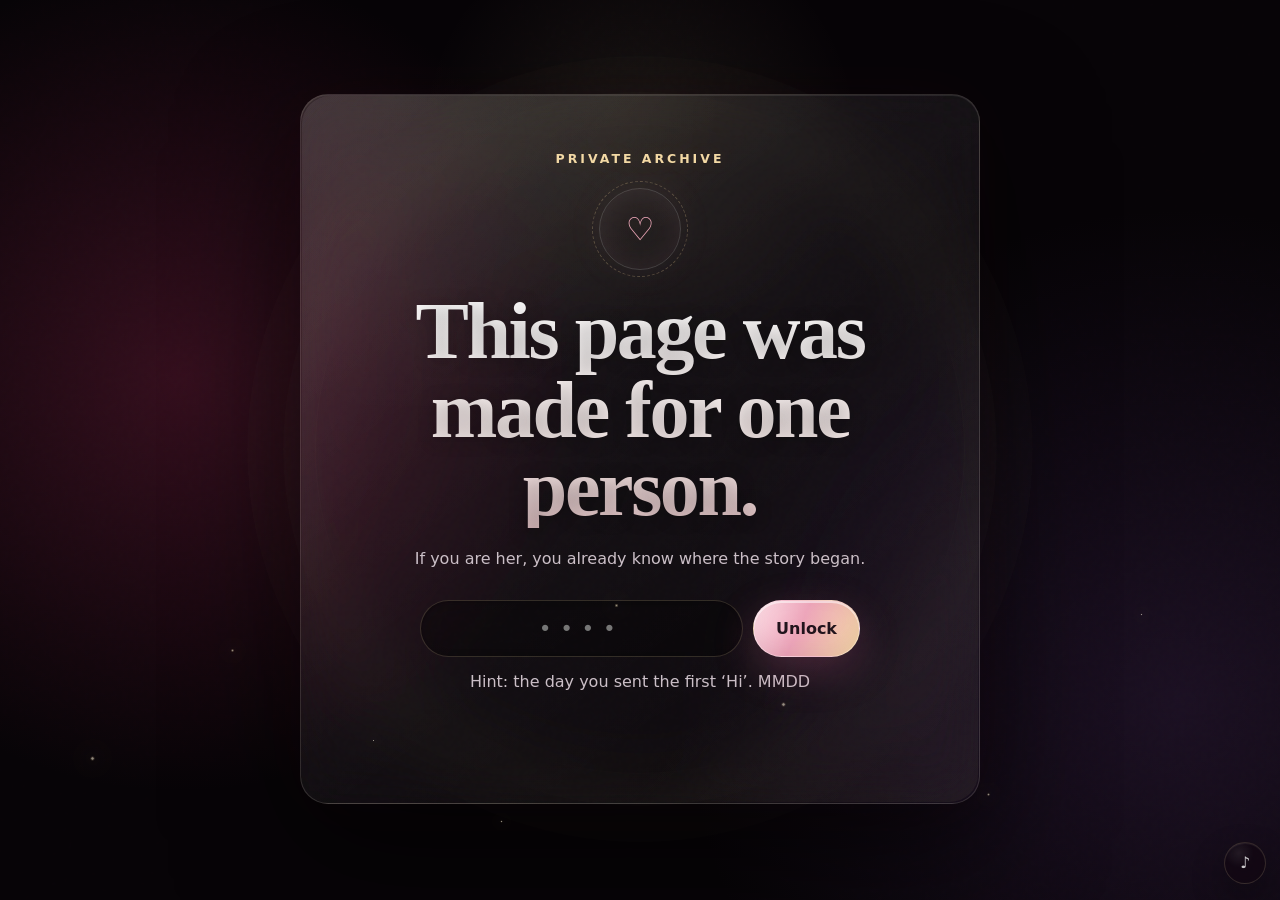
<file: index.html>
<!doctype html>
<html lang="en">
<head>
  <meta charset="utf-8" />
  <meta name="viewport" content="width=device-width, initial-scale=1, viewport-fit=cover" />
  <meta name="theme-color" content="#10080e" />
  <meta name="color-scheme" content="dark" />
  <meta name="apple-mobile-web-app-capable" content="yes" />
  <meta name="apple-mobile-web-app-status-bar-style" content="black-translucent" />
  <meta name="robots" content="noindex,nofollow,noarchive" />
  <title>Private Archive</title>
  <link rel="stylesheet" href="styles.css?v=20260924-cinematic1" />
</head>
<body>
  <div class="grain" aria-hidden="true"></div>
  <div class="premium-ambient" aria-hidden="true">
    <i></i><i></i><i></i><i></i><i></i><i></i><i></i><i></i>
  </div>
  <div id="experience-progress" class="experience-progress" aria-hidden="true">
    <span class="experience-progress__bar"></span>
    <span class="experience-progress__label">PRIVATE ARCHIVE</span>
  </div>
  <button id="sound-toggle" class="sound-toggle" type="button" aria-label="Play Palagi" aria-pressed="false">
    <span class="sound-toggle__icon">♪</span>
  </button>
  <aside id="song-sheet" class="song-sheet" aria-hidden="true" aria-label="Favorite song player">
    <button id="song-close" class="song-sheet__close" type="button" aria-label="Close song player">×</button>
    <div class="song-sheet__kicker">HER FAVORITE SONG</div>
    <h3>Palagi</h3>
    <p class="song-sheet__artist">TJ Monterde</p>
    <div class="song-sheet__frame">
      <iframe id="palagi-player" title="Palagi by TJ Monterde" loading="lazy"
        allow="autoplay; encrypted-media; picture-in-picture" allowfullscreen></iframe>
    </div>
    <p class="song-sheet__note">Tap play once. You can close this panel and Palagi will keep playing while you continue the story. ♡</p>
    <div class="song-sheet__actions">
      <button id="song-hide" class="song-sheet__action" type="button">Hide player • keep music</button>
      <button id="song-stop" class="song-sheet__action song-sheet__action--danger" type="button">Stop song</button>
    </div>
    <a class="song-sheet__link" href="https://www.youtube.com/watch?v=v82VtUUGFqk" target="_blank" rel="noopener">Open official music video ↗</a>
  </aside>
  <div id="photo-lightbox" class="photo-lightbox" aria-hidden="true" role="dialog" aria-label="Photo viewer">
    <button class="photo-lightbox__close" type="button" aria-label="Close photo">×</button>
    <img class="photo-lightbox__img" alt="" />
    <div class="photo-lightbox__caption"></div>
  </div>
  <main id="app" class="app-shell">

    <section class="scene active" id="scene-lock" data-scene="lock" aria-labelledby="lock-title">
      <div class="lock-card glass-card">
        <div class="eyebrow">PRIVATE ARCHIVE</div>
        <div class="lock-orbit" aria-hidden="true"><span>♡</span></div>
        <h1 id="lock-title">This page was made for one person.</h1>
        <p class="muted">If you are her, you already know where the story began.</p>
        <form id="passcode-form" class="pin-form">
          <label class="sr-only" for="passcode">Passcode</label>
          <input id="passcode" inputmode="numeric" maxlength="4" autocomplete="off" placeholder="••••" aria-describedby="passcode-hint passcode-error" />
          <button class="primary-btn" type="submit">Unlock</button>
        </form>
        <p id="passcode-hint" class="hint"></p>
        <p id="passcode-error" class="error" role="status"></p>
      </div>
    </section>

    <section class="scene" id="scene-boot" data-scene="boot" aria-label="Preparing surprise">
      <div class="boot-wrap">
        <div class="eyebrow">SOFIA ARCHIVE // BOOT</div>
        <div id="boot-lines" class="boot-lines" aria-live="polite"></div>
        <div class="progress-track"><div id="boot-progress" class="progress-bar"></div></div>
      </div>
    </section>

    <section class="scene hero-scene" id="scene-hero" data-scene="hero" aria-labelledby="hero-title">
      <img class="hero-bg" src="assets/images/hero-sofia.png" alt="Sofia smiling while holding a bouquet" />
      <div class="hero-shade"></div>
      <div class="hero-copy">
        <div class="eyebrow light" id="hero-date">FOR SOFIA • SEPTEMBER 27</div>
        <h1 id="hero-title">Happy 27th Birthday,<br><em>Love.</em></h1>
        <p id="hero-subtitle">September 27, 2026. This little corner of the internet exists only because you do.</p>
        <button class="primary-btn light-btn" data-next="story">Open our story</button>
      </div>
    </section>

    <section class="scene" id="scene-story" data-scene="story" aria-labelledby="story-title">
      <div class="topbar">
        <div>
          <div class="eyebrow">OUR STORY</div>
          <h2 id="story-title">It started with one word.</h2>
        </div>
        <div class="story-count"><span id="story-index">1</span> / <span id="story-total">7</span></div>
      </div>

      <div class="story-stage" id="story-stage">
        <article class="story-card active" data-story="0">
          <div class="story-media phone-frame"><img src="assets/images/first-hi.webp" alt="Screenshot of Sofia's first Hi message" /></div>
          <div class="story-copy">
            <span class="story-date">June 10, 2023</span>
            <h3>The first “Hi.”</h3>
            <p>And yes, for the permanent historical record: <strong>she made the first move.</strong> 😂</p>
          </div>
        </article>

        <article class="story-card" data-story="1">
          <div class="story-media"><img src="assets/images/first-meetup.webp" alt="First meetup photo together" /></div>
          <div class="story-copy"><span class="story-date">CHAPTER 02</span><h3>One “Hi” became a meet-up.</h3><p>Two smiles, one camera, and apparently the beginning of a very long side quest together.</p></div>
        </article>

        <article class="story-card" data-story="2">
          <div class="story-media"><img src="assets/images/first-date.webp" alt="First date photo together" /></div>
          <div class="story-copy"><span class="story-date">CHAPTER 03</span><h3>Then came the first date.</h3><p>No cinematic soundtrack. No perfect script. Just us, figuring out what this thing might become.</p></div>
        </article>

        <article class="story-card" data-story="3">
          <div class="story-collage three-up">
            <img src="assets/images/couple-dinner-striped.webp" alt="Couple dinner memory" />
            <img src="assets/images/couple-home-food.webp" alt="Couple enjoying food at home" />
            <img src="assets/images/couple-blue-dress.webp" alt="Couple selfie" />
          </div>
          <div class="story-copy"><span class="story-date">THE EVERYDAY STUFF</span><h3>Somehow, ordinary days became my favorites.</h3><p>Meals, malls, random selfies, small trips, tired days. The quiet archive of being us.</p></div>
        </article>

        <article class="story-card" data-story="4">
          <div class="story-collage two-up">
            <img src="assets/images/couple-christmas-dog.webp" alt="Christmas together with a dog" />
            <img src="assets/images/couple-wedding-mirror.webp" alt="Couple dressed up at a wedding" />
          </div>
          <div class="story-copy"><span class="story-date">MILESTONES</span><h3>Seasons changed. We kept showing up.</h3><p>Different places, different versions of us, same team.</p></div>
        </article>

        <article class="story-card" data-story="5">
          <div class="story-collage three-up">
            <img src="assets/images/couple-dinner-bouquet.webp" alt="Kim and Sofia together at dinner" />
            <img src="assets/images/couple-restaurant-yellow.webp" alt="Kim and Sofia sharing another meal together" />
            <img src="assets/images/couple-dinner-striped.webp" alt="Kim and Sofia on a casual date" />
          </div>
          <div class="story-copy"><span class="story-date">JULY 08 • OUR ANNIVERSARY</span><h3>The date we call ours.</h3><p>Some dates belong to the calendar. <strong>July 08 belongs to us.</strong> Another marker in the story we keep choosing together.</p></div>
        </article>

        <article class="story-card proposal-card" data-story="6">
          <div class="proposal-layout">
            <video id="proposal-video" controls playsinline preload="metadata" poster="assets/images/proposal-hands.webp">
              <source src="assets/video/proposal.mp4" type="video/mp4" />
            </video>
            <div class="proposal-stills">
              <img src="assets/images/proposal-ring-face.webp" alt="Proposal ring photo" />
              <img src="assets/images/proposal-hands.webp" alt="Hands showing engagement ring" />
            </div>
          </div>
          <div class="story-copy"><span class="story-date">THE QUESTION</span><h3>I stopped imagining a future with you.</h3><p>I started planning one. <strong>And you said yes.</strong> 💍</p></div>
        </article>

        <article class="story-card" data-story="7">
          <div class="story-media"><img src="assets/images/couple-christmas-selfie.webp" alt="Recent happy photo together" /></div>
          <div class="story-copy"><span class="story-date">NOW</span><h3>And the story is still being written.</h3><p>Which is lucky, because I have a lot more pages planned.</p></div>
        </article>
      </div>

      <div class="story-controls">
        <button id="story-prev" class="icon-btn" aria-label="Previous memory">←</button>
        <div id="story-dots" class="story-dots" aria-label="Story progress"></div>
        <button id="story-next" class="primary-btn">Next memory</button>
      </div>
    </section>

    <section class="scene chaos-scene" id="scene-chaos" data-scene="chaos" aria-labelledby="chaos-title">
      <div class="topbar">
        <div><div class="eyebrow">CLASSIFIED FILES</div><h2 id="chaos-title">SOFIA.exe</h2></div>
        <span class="status-pill">CHAOS: STABLE-ISH</span>
      </div>
      <p class="section-lede">A very serious investigation into one suspiciously adorable human.</p>
      <div class="chaos-grid">
        <figure class="chaos-card tilt-left"><img src="assets/images/funny-sofia-icecream.webp" alt="Sofia eating ice cream" /><figcaption>Evidence 01: Snack protocol engaged.</figcaption></figure>
        <figure class="chaos-card tilt-right"><img src="assets/images/funny-couple-1.webp" alt="Funny couple selfie" /><figcaption>Evidence 02: Two functioning adults.</figcaption></figure>
        <figure class="chaos-card tilt-left"><img src="assets/images/funny-sofia-scarf.webp" alt="Sofia posing with a scarf" /><figcaption>Evidence 03: Main character physics.</figcaption></figure>
        <figure class="chaos-card tilt-right"><img src="assets/images/funny-sofia-food.webp" alt="Sofia presenting food" /><figcaption>Evidence 04: Food detected. Happiness restored.</figcaption></figure>
        <figure class="chaos-card tilt-left"><img src="assets/images/funny-sofia-coffee.webp" alt="Sofia posing near coffee" /><figcaption>Evidence 05: Caffeine diplomacy.</figcaption></figure>
        <figure class="chaos-card tilt-right"><img src="assets/images/funny-sofia-home.webp" alt="Sofia at home" /><figcaption>Evidence 06: The look that ends arguments.</figcaption></figure>
      </div>
      <button class="primary-btn center-btn" data-next="game-intro">Continue investigation</button>
    </section>

    <section class="scene game-intro-scene" id="scene-game-intro" data-scene="game-intro" aria-labelledby="game-intro-title">
      <div class="game-intro-card glass-card">
        <div class="eyebrow">BONUS LEVEL UNLOCKED</div>
        <div class="versus-row">
          <div class="avatar-chip"><img src="assets/images/game-sofia.webp" alt="Sofia game avatar" /><span>SOFIA</span></div>
          <div class="vs">VS</div>
          <div class="avatar-chip danger"><img src="assets/images/game-kim.webp" alt="Kim game obstacle avatar" /><span>KIM × ???</span></div>
        </div>
        <h2 id="game-intro-title">MISSION: Escape from Kim.</h2>
        <p>Jump over four obstacles. That is all. Definitely nothing suspicious after that.</p>
        <button class="primary-btn" id="start-game">Start mission</button>
      </div>
    </section>

    <section class="scene game-scene" id="scene-game" data-scene="game" aria-labelledby="game-title">
      <div class="game-hud">
        <div><span class="eyebrow">ESCAPE FROM KIM</span><h2 id="game-title">Tap to jump</h2></div>
        <div class="score-box"><span id="game-score">0</span><small>KIMS AVOIDED</small></div>
      </div>
      <div class="game-shell" id="game-shell">
        <canvas id="game-canvas" aria-label="Mini game where Sofia jumps over Kim obstacles"></canvas>
        <div class="game-message" id="game-message" aria-live="polite"></div>
      </div>
      <div class="game-controls-note">Tap anywhere in the game or press Space.</div>
    </section>

    <section class="scene vault-scene" id="scene-vault" data-scene="vault" aria-labelledby="vault-title">
      <div class="vault-header">
        <div class="eyebrow">UNEXPECTED DATA FOUND</div>
        <h2 id="vault-title">Secret vault unlocked.</h2>
        <p>You did not lose the game. The game was the key.</p>
      </div>

      <div class="vault-grid">
        <button class="vault-card" data-vault="childhood">
          <span class="vault-icon">✦</span>
          <span class="vault-label">A photo I never get tired of</span>
          <span class="vault-open">Open</span>
        </button>
        <button class="vault-card" data-vault="letter">
          <span class="vault-icon">✉</span>
          <span class="vault-label">One last letter</span>
          <span class="vault-open">Open</span>
        </button>
        <button class="vault-card" data-vault="voice">
          <span class="vault-icon">◉</span>
          <span class="vault-label">A message in my voice</span>
          <span class="vault-open">Open</span>
        </button>
      </div>
      <div id="vault-panel" class="vault-panel" aria-live="polite"></div>
      <button class="primary-btn center-btn" id="to-cake">One final birthday mission</button>
    </section>

    <section class="scene cake-scene" id="scene-cake" data-scene="cake" aria-labelledby="cake-title">
      <div class="cake-copy">
        <div class="eyebrow">NO JOKES FOR THIS PART</div>
        <h2 id="cake-title">Make a wish, Sofia.</h2>
        <p id="cake-subtitle">Twenty-seven candles would be a fire hazard, so five will have to do. 😂 When you are ready, blow toward the microphone.</p>
      </div>

      <div class="cake-wrap" aria-label="Birthday cake with five candles">
        <div class="candles" id="candles">
          <span class="candle"><i class="flame"></i></span>
          <span class="candle"><i class="flame"></i></span>
          <span class="candle"><i class="flame"></i></span>
          <span class="candle"><i class="flame"></i></span>
          <span class="candle"><i class="flame"></i></span>
        </div>
        <div class="cake-top"></div>
        <div class="cake-layer layer-1"></div>
        <div class="cake-layer layer-2"></div>
        <div class="cake-plate"></div>
      </div>

      <div class="mic-actions">
        <button class="primary-btn" id="enable-mic">Enable microphone</button>
        <button class="ghost-btn" id="manual-blow">Or hold to blow</button>
      </div>
      <p id="mic-status" class="hint">Microphone access is optional.</p>
    </section>

    <section class="scene finale-scene" id="scene-finale" data-scene="finale" aria-labelledby="finale-title">
      <div id="confetti" class="confetti" aria-hidden="true"></div>
      <img class="finale-photo" src="assets/images/couple-christmas-selfie.webp" alt="Kim and Sofia smiling together" />
      <div class="finale-shade"></div>
      <div class="finale-copy">
        <div class="eyebrow light" id="finale-eyebrow">HAPPY 27TH BIRTHDAY • SEPTEMBER 27</div>
        <h1 id="finale-title">To my favorite person.</h1>
        <p id="final-line"></p>
        <div class="finale-actions">
          <button class="light-outline" id="replay-story">Replay memories</button>
          <button class="light-outline" id="replay-game">Play the impossible game again</button>
        </div>
      </div>
    </section>

  </main>

  <script src="config.js?v=20260924-voice1"></script>
  <script src="app.js?v=20260923-sofiarepair2"></script>
  <script src="premium.js?v=20260923-sofiarepair2"></script>
</body>
</html>
</file>
<file: styles.css>
:root {
  --bg: #09070b;
  --surface: #130f16;
  --surface-2: #1c1520;
  --text: #f7eff5;
  --muted: #b8aeb7;
  --rose: #f1a9ba;
  --wine: #7f233f;
  --gold: #f0d19a;
  --danger: #ff6d78;
  --border: rgba(255,255,255,.12);
  --shadow: 0 30px 80px rgba(0,0,0,.35);
  --radius: 28px;
}

* { box-sizing: border-box; }
html, body { margin: 0; min-height: 100%; background: var(--bg); color: var(--text); font-family: Inter, ui-sans-serif, system-ui, -apple-system, BlinkMacSystemFont, "Segoe UI", sans-serif; }
body { min-height: 100svh; overflow-x: hidden; }
button, input { font: inherit; }
button { cursor: pointer; }
img, video { max-width: 100%; display: block; }

.app-shell { min-height: 100svh; position: relative; }
.scene { min-height: 100svh; display: none; opacity: 0; transform: translateY(10px); transition: opacity .45s ease, transform .45s ease; position: relative; padding: clamp(24px, 5vw, 72px); overflow: hidden; }
.scene.active { display: flex; opacity: 1; transform: translateY(0); }
.scene.exiting { opacity: 0; transform: translateY(-8px); }

.grain { position: fixed; inset: 0; pointer-events: none; z-index: 50; opacity: .055; background-image: url("data:image/svg+xml,%3Csvg viewBox='0 0 180 180' xmlns='http://www.w3.org/2000/svg'%3E%3Cfilter id='n'%3E%3CfeTurbulence type='fractalNoise' baseFrequency='.92' numOctaves='3' stitchTiles='stitch'/%3E%3C/filter%3E%3Crect width='100%25' height='100%25' filter='url(%23n)' opacity='.7'/%3E%3C/svg%3E"); mix-blend-mode: soft-light; }

h1, h2, h3, p { margin-top: 0; }
h1, h2, h3 { line-height: .98; letter-spacing: -.03em; }
h1 { font-family: Georgia, "Times New Roman", serif; font-size: clamp(3.5rem, 12vw, 8rem); }
h2 { font-family: Georgia, "Times New Roman", serif; font-size: clamp(2.3rem, 7vw, 5.2rem); }
h3 { font-family: Georgia, "Times New Roman", serif; font-size: clamp(1.8rem, 4.2vw, 3.4rem); margin-bottom: 16px; }
p { line-height: 1.65; }
strong { color: #fff; }

.eyebrow { font-size: .78rem; letter-spacing: .24em; font-weight: 700; color: var(--gold); text-transform: uppercase; }
.eyebrow.light { color: #fff1cb; }
.muted, .hint { color: var(--muted); }
.error { min-height: 1.2em; color: #ff9ba4; }
.sr-only { position: absolute; width: 1px; height: 1px; padding: 0; margin: -1px; overflow: hidden; clip: rect(0,0,0,0); white-space: nowrap; border: 0; }

.glass-card { width: min(680px, 100%); padding: clamp(26px, 6vw, 56px); border: 1px solid var(--border); border-radius: var(--radius); background: linear-gradient(145deg, rgba(255,255,255,.08), rgba(255,255,255,.025)); box-shadow: var(--shadow); backdrop-filter: blur(18px); }

.primary-btn, .ghost-btn, .light-outline, .icon-btn { border: 0; border-radius: 999px; padding: 14px 22px; font-weight: 700; transition: transform .2s ease, box-shadow .2s ease, background .2s ease; }
.primary-btn { background: linear-gradient(135deg, #f2b1c0, #e990ab); color: #21131b; box-shadow: 0 10px 35px rgba(233,144,171,.22); }
.primary-btn:hover, .ghost-btn:hover, .light-outline:hover, .icon-btn:hover { transform: translateY(-2px); }
.primary-btn:active, .ghost-btn:active, .light-outline:active, .icon-btn:active { transform: translateY(0); }
.ghost-btn { background: rgba(255,255,255,.07); color: var(--text); border: 1px solid var(--border); }
.light-outline { background: rgba(0,0,0,.25); color: white; border: 1px solid rgba(255,255,255,.5); backdrop-filter: blur(10px); }
.icon-btn { width: 48px; height: 48px; padding: 0; background: rgba(255,255,255,.08); color: white; border: 1px solid var(--border); }
.center-btn { display: block; margin: 34px auto 0; }

#scene-lock { align-items: center; justify-content: center; background: radial-gradient(circle at 30% 10%, rgba(127,35,63,.32), transparent 34%), radial-gradient(circle at 80% 70%, rgba(81,48,101,.28), transparent 35%), #09070b; }
.lock-card { text-align: center; }
.lock-card h1 { font-size: clamp(2.4rem, 8vw, 5rem); margin: 18px 0; }
.lock-orbit { width: 74px; height: 74px; margin: 22px auto; border: 1px solid rgba(255,255,255,.16); border-radius: 50%; display: grid; place-items: center; position: relative; }
.lock-orbit:before { content: ""; position: absolute; inset: -8px; border-radius: 50%; border: 1px dashed rgba(240,209,154,.25); animation: spin 12s linear infinite; }
.lock-orbit span { font-size: 2rem; color: var(--rose); }
.pin-form { display: flex; gap: 10px; max-width: 440px; margin: 28px auto 12px; }
.pin-form input { flex: 1; min-width: 0; padding: 15px 18px; border-radius: 999px; border: 1px solid var(--border); background: rgba(0,0,0,.25); color: white; text-align: center; font-size: 1.35rem; letter-spacing: .4em; outline: none; }
.pin-form input:focus { border-color: rgba(241,169,186,.7); box-shadow: 0 0 0 4px rgba(241,169,186,.08); }

#scene-boot { align-items: center; justify-content: center; background: #050507; }
.boot-wrap { width: min(780px,100%); }
.boot-lines { min-height: 220px; margin: 30px 0; font-family: ui-monospace, SFMono-Regular, Menlo, Consolas, monospace; color: #e8dfe7; }
.boot-line { opacity: 0; transform: translateY(8px); animation: bootIn .35s forwards; margin: 11px 0; }
.boot-line .ok { color: #8af0bc; }
.progress-track { height: 7px; border-radius: 999px; background: rgba(255,255,255,.08); overflow: hidden; }
.progress-bar { width: 0; height: 100%; background: linear-gradient(90deg, var(--rose), var(--gold)); transition: width .5s ease; }

.hero-scene { align-items: flex-end; min-height: 100svh; padding: clamp(30px, 6vw, 80px); }
.hero-bg, .finale-photo { position: absolute; inset: 0; width: 100%; height: 100%; object-fit: cover; }
.hero-bg { object-position: center 28%; }
.hero-shade { position: absolute; inset: 0; background: linear-gradient(180deg, rgba(5,4,6,.12), rgba(8,5,8,.38) 45%, rgba(8,5,8,.94) 100%); }
.hero-copy { position: relative; z-index: 2; width: min(780px,100%); }
.hero-copy h1 { margin: 12px 0 18px; text-shadow: 0 4px 26px rgba(0,0,0,.4); }
.hero-copy em { color: #ffd8e3; }
.hero-copy p { font-size: clamp(1.05rem, 2vw, 1.3rem); color: rgba(255,255,255,.86); max-width: 600px; }
.light-btn { margin-top: 10px; }

#scene-story, .chaos-scene, .vault-scene { flex-direction: column; background: radial-gradient(circle at 85% 0%, rgba(127,35,63,.18), transparent 28%), var(--bg); }
.topbar { display: flex; align-items: flex-end; justify-content: space-between; gap: 20px; margin-bottom: 26px; }
.topbar h2 { margin: 8px 0 0; font-size: clamp(2.6rem, 6vw, 5.2rem); }
.story-count { color: var(--muted); font-weight: 700; letter-spacing: .1em; }
.story-stage { flex: 1; display: grid; place-items: center; min-height: 0; }
.story-card { display: none; width: min(1100px,100%); grid-template-columns: minmax(0,1.05fr) minmax(280px,.95fr); gap: clamp(28px,5vw,72px); align-items: center; animation: storyIn .5s ease; }
.story-card.active { display: grid; }
.story-media { border-radius: 26px; overflow: hidden; max-height: 60svh; box-shadow: var(--shadow); }
.story-media img { width: 100%; height: 100%; object-fit: cover; max-height: 60svh; }
.phone-frame { width: min(390px,100%); justify-self: center; border: 9px solid #151117; border-radius: 34px; background: #000; }
.story-copy p { color: var(--muted); font-size: 1.05rem; max-width: 520px; }
.story-date { display: inline-block; margin-bottom: 13px; color: var(--gold); font-size: .8rem; letter-spacing: .18em; font-weight: 700; }
.story-collage { display: grid; gap: 12px; min-height: 420px; }
.story-collage img { width: 100%; height: 100%; object-fit: cover; border-radius: 22px; }
.three-up { grid-template-columns: 1fr 1fr; grid-template-rows: 1fr 1fr; }
.three-up img:first-child { grid-row: 1 / 3; }
.two-up { grid-template-columns: 1fr 1fr; }
.proposal-card { grid-template-columns: 1.35fr .65fr; }
.proposal-layout { display: grid; grid-template-columns: 2fr .8fr; gap: 12px; min-height: 430px; }
.proposal-layout video { width: 100%; height: 100%; object-fit: cover; border-radius: 24px; background: #000; }
.proposal-stills { display: grid; gap: 12px; }
.proposal-stills img { width: 100%; height: 100%; object-fit: cover; border-radius: 20px; }
.story-controls { display: grid; grid-template-columns: 48px 1fr auto; gap: 14px; align-items: center; margin-top: 26px; }
.story-dots { display: flex; justify-content: center; gap: 8px; }
.story-dot { width: 9px; height: 9px; border-radius: 50%; border: 0; padding: 0; background: rgba(255,255,255,.2); }
.story-dot.active { background: var(--rose); transform: scale(1.35); }

.chaos-scene { overflow-y: auto; }
.section-lede { color: var(--muted); max-width: 680px; }
.status-pill { border: 1px solid var(--border); padding: 8px 12px; border-radius: 999px; font-size: .74rem; color: #b9f3ce; background: rgba(87,186,125,.08); }
.chaos-grid { width: min(1100px,100%); margin: 26px auto; display: grid; grid-template-columns: repeat(3,1fr); gap: clamp(14px,2vw,24px); }
.chaos-card { margin: 0; background: #f2eee8; color: #251c22; padding: 11px 11px 15px; border-radius: 9px; box-shadow: 0 22px 50px rgba(0,0,0,.28); transition: transform .25s ease; }
.chaos-card img { width: 100%; aspect-ratio: 4/5; object-fit: cover; border-radius: 4px; }
.chaos-card figcaption { padding: 12px 5px 2px; font-weight: 700; font-size: .9rem; }
.chaos-card:hover { transform: rotate(0deg) translateY(-6px) scale(1.02); }
.tilt-left { transform: rotate(-1.7deg); }
.tilt-right { transform: rotate(1.7deg); }

.game-intro-scene { align-items: center; justify-content: center; background: radial-gradient(circle at 50% 25%, rgba(241,169,186,.13), transparent 34%), #08060a; }
.game-intro-card { text-align: center; }
.game-intro-card h2 { font-size: clamp(2.4rem,7vw,5rem); margin: 28px 0 14px; }
.versus-row { display: flex; align-items: center; justify-content: center; gap: clamp(12px,4vw,34px); margin: 28px auto; }
.avatar-chip { display: grid; justify-items: center; gap: 8px; font-weight: 800; font-size: .8rem; letter-spacing: .12em; }
.avatar-chip img { width: clamp(84px,18vw,142px); aspect-ratio: 1; object-fit: cover; border-radius: 50%; border: 4px solid var(--rose); box-shadow: 0 0 0 8px rgba(241,169,186,.09); }
.avatar-chip.danger img { border-color: #ff6977; box-shadow: 0 0 0 8px rgba(255,105,119,.09); }
.vs { font-family: Georgia, "Times New Roman", serif; font-size: clamp(2rem,5vw,4rem); color: var(--gold); font-style: italic; }

.game-scene { flex-direction: column; background: linear-gradient(180deg,#10121b,#08090d); }
.game-hud { display: flex; align-items: flex-end; justify-content: space-between; gap: 18px; margin-bottom: 20px; }
.game-hud h2 { margin: 8px 0 0; font-size: clamp(2rem,5vw,4rem); }
.score-box { text-align: right; font-weight: 800; }
.score-box span { display: block; font-size: 2.3rem; color: var(--gold); }
.score-box small { color: var(--muted); font-size: .7rem; letter-spacing: .15em; }
.game-shell { flex: 1; min-height: 420px; width: min(1200px,100%); margin: auto; border-radius: 30px; overflow: hidden; position: relative; border: 1px solid rgba(255,255,255,.11); background: #171927; box-shadow: 0 28px 80px rgba(0,0,0,.4); touch-action: manipulation; }
#game-canvas { width: 100%; height: 100%; display: block; }
.game-message { position: absolute; inset: 0; display: grid; place-items: center; text-align: center; padding: 30px; pointer-events: none; font-family: Georgia, "Times New Roman", serif; font-size: clamp(2rem,7vw,5rem); text-shadow: 0 4px 30px rgba(0,0,0,.6); opacity: 0; transition: opacity .25s ease; }
.game-message.show { opacity: 1; }
.game-controls-note { text-align: center; color: var(--muted); font-size: .86rem; margin-top: 14px; }

.vault-header { text-align: center; margin-bottom: 28px; }
.vault-header h2 { margin: 10px 0; }
.vault-header p { color: var(--muted); }
.vault-grid { width: min(980px,100%); margin: 0 auto; display: grid; grid-template-columns: repeat(3,1fr); gap: 16px; }
.vault-card { min-height: 190px; text-align: left; padding: 24px; border-radius: 24px; border: 1px solid var(--border); background: linear-gradient(145deg,rgba(255,255,255,.07),rgba(255,255,255,.025)); color: white; display: flex; flex-direction: column; justify-content: space-between; transition: transform .2s ease, border-color .2s ease; }
.vault-card:hover { transform: translateY(-4px); border-color: rgba(241,169,186,.5); }
.vault-icon { font-size: 2rem; color: var(--gold); }
.vault-label { font-family: Georgia, "Times New Roman", serif; font-size: 1.45rem; }
.vault-open { color: var(--rose); font-size: .82rem; font-weight: 700; text-transform: uppercase; letter-spacing: .12em; }
.vault-panel { width: min(900px,100%); margin: 24px auto 0; min-height: 80px; }
.vault-reveal { border: 1px solid var(--border); border-radius: 28px; padding: clamp(22px,5vw,42px); background: rgba(255,255,255,.04); display: grid; grid-template-columns: minmax(180px,.7fr) 1fr; gap: clamp(20px,4vw,40px); align-items: center; animation: storyIn .4s ease; }
.vault-reveal img { width: 100%; max-height: 460px; object-fit: cover; border-radius: 22px; }
.vault-reveal h3 { margin: 0 0 14px; }
.vault-reveal p { color: var(--muted); white-space: pre-line; }
.vault-placeholder { text-align: center; padding: 38px; border: 1px dashed rgba(255,255,255,.18); border-radius: 24px; color: var(--muted); }

.cake-scene { flex-direction: column; align-items: center; justify-content: center; text-align: center; background: radial-gradient(circle at 50% 36%, rgba(242,177,192,.14), transparent 24%), #060507; }
.cake-copy { max-width: 780px; }
.cake-copy h2 { margin: 10px 0 14px; }
.cake-copy p { color: var(--muted); }
.cake-wrap { position: relative; width: min(390px,80vw); height: 330px; margin: 20px auto 4px; }
.cake-layer { position: absolute; left: 50%; transform: translateX(-50%); border-radius: 22px 22px 18px 18px; background: linear-gradient(180deg,#f1b1c2,#c77891); box-shadow: inset 0 -18px 0 rgba(120,35,65,.13); }
.layer-1 { width: 78%; height: 85px; bottom: 64px; }
.layer-2 { width: 62%; height: 75px; bottom: 140px; background: linear-gradient(180deg,#f8d0d9,#e5a1b5); }
.cake-top { position: absolute; left: 50%; bottom: 195px; transform: translateX(-50%); width: 62%; height: 32px; background: #fff3e7; border-radius: 50%; box-shadow: 0 8px 0 #f0c8c2; }
.cake-plate { position: absolute; left: 50%; bottom: 43px; transform: translateX(-50%); width: 92%; height: 20px; border-radius: 50%; background: linear-gradient(180deg,#d6d2d9,#8a858d); }
.candles { position: absolute; left: 50%; bottom: 213px; transform: translateX(-50%); width: 52%; display: flex; justify-content: space-between; z-index: 4; }
.candle { width: 12px; height: 48px; border-radius: 5px; background: repeating-linear-gradient(45deg,#f7f0e9 0 7px,#e68da8 7px 14px); position: relative; }
.flame { position: absolute; width: 16px; height: 25px; left: 50%; top: -28px; transform: translateX(-50%); border-radius: 70% 30% 65% 35%; background: radial-gradient(circle at 50% 65%,#fff8a8 0 24%,#ffc14c 25% 55%,#ff6a3d 56% 100%); filter: drop-shadow(0 0 14px rgba(255,190,74,.75)); animation: flicker .18s infinite alternate; transform-origin: center bottom; transition: opacity .5s ease, transform .5s ease; }
.candle.out .flame { opacity: 0; transform: translateX(-50%) translateY(-10px) scale(.2); }
.candle.out:after { content: ""; position: absolute; width: 9px; height: 35px; left: 50%; top: -36px; border-radius: 50%; border-left: 2px solid rgba(255,255,255,.25); transform: translateX(-50%); animation: smoke 2.3s ease-out forwards; }
.mic-actions { display: flex; gap: 10px; justify-content: center; flex-wrap: wrap; }

.finale-scene { align-items: flex-end; padding: clamp(30px,6vw,80px); }
.finale-photo { object-position: center 45%; }
.finale-shade { position: absolute; inset: 0; background: linear-gradient(180deg,rgba(0,0,0,.12),rgba(0,0,0,.75) 70%,rgba(0,0,0,.92)); }
.finale-copy { position: relative; z-index: 3; width: min(900px,100%); }
.finale-copy h1 { font-size: clamp(3rem,10vw,7.2rem); margin: 10px 0 18px; }
.finale-copy p { font-size: clamp(1.05rem,2vw,1.35rem); max-width: 650px; }
.finale-actions { display: flex; gap: 10px; flex-wrap: wrap; margin-top: 24px; }
.confetti { position: absolute; inset: 0; z-index: 2; overflow: hidden; pointer-events: none; }
.confetti-piece { position: absolute; width: 8px; height: 16px; top: -30px; border-radius: 2px; animation: confettiFall linear forwards; }

@keyframes spin { to { transform: rotate(360deg); } }
@keyframes bootIn { to { opacity: 1; transform: translateY(0); } }
@keyframes storyIn { from { opacity: 0; transform: translateY(14px) scale(.99); } to { opacity: 1; transform: none; } }
@keyframes flicker { from { transform: translateX(-50%) rotate(-4deg) scale(.96); } to { transform: translateX(-50%) rotate(5deg) scale(1.04); } }
@keyframes smoke { 0% { opacity: 0; transform: translateX(-50%) translateY(0) scale(.7); } 20% { opacity: .5; } 100% { opacity: 0; transform: translateX(-20%) translateY(-45px) scale(1.4); } }
@keyframes confettiFall { to { transform: translate3d(var(--drift), 110vh, 0) rotate(760deg); } }

@media (max-width: 820px) {
  .scene { padding: 22px 18px calc(24px + env(safe-area-inset-bottom)); }
  .pin-form { flex-direction: column; }
  .story-card, .proposal-card { grid-template-columns: 1fr; gap: 20px; }
  .story-stage { align-items: start; overflow-y: auto; }
  .story-media { max-height: 48svh; }
  .story-media img { max-height: 48svh; }
  .phone-frame { max-height: 48svh; width: min(320px,88%); }
  .proposal-layout { min-height: 360px; grid-template-columns: 1fr .42fr; }
  .story-copy h3 { font-size: 2.2rem; }
  .chaos-grid { grid-template-columns: repeat(2,1fr); }
  .vault-grid { grid-template-columns: 1fr; }
  .vault-card { min-height: 130px; }
  .vault-reveal { grid-template-columns: 1fr; }
  .vault-reveal img { max-height: 50svh; }
  .game-shell { min-height: 56svh; }
  .hero-bg { object-position: 52% 25%; }
  .finale-photo { object-position: 55% center; }
}

@media (max-width: 520px) {
  .topbar { align-items: start; }
  .topbar h2 { font-size: 2.75rem; }
  .story-controls { grid-template-columns: 44px 1fr; }
  .story-controls .primary-btn { grid-column: 1 / 3; }
  .story-dots { justify-content: flex-end; }
  .chaos-grid { grid-template-columns: 1fr 1fr; gap: 9px; }
  .chaos-card { padding: 7px 7px 10px; }
  .chaos-card figcaption { font-size: .76rem; }
  .versus-row { gap: 12px; }
  .game-hud h2 { font-size: 2.1rem; }
  .score-box span { font-size: 1.7rem; }
  .finale-actions { flex-direction: column; align-items: flex-start; }
}

@media (prefers-reduced-motion: reduce) {
  *, *:before, *:after { animation-duration: .01ms !important; animation-iteration-count: 1 !important; scroll-behavior: auto !important; transition-duration: .01ms !important; }
}


/* =========================================================
   V2 PREMIUM MOBILE EXPERIENCE
   Cinematic polish layered on top of the stable V1.2 build.
   ========================================================= */

:root{
  --premium-ink:#070407;
  --premium-wine:#3a0d1f;
  --premium-rose:#f3b6c7;
  --premium-champagne:#f5dca9;
  --premium-pearl:#fffaf7;
  --premium-glass:rgba(22,10,18,.58);
  --premium-line:rgba(255,242,225,.16);
  --premium-shadow:0 28px 90px rgba(0,0,0,.52);
  --premium-ease:cubic-bezier(.2,.8,.2,1);
}

html{scroll-behavior:auto;background:#070407;} /* native instant reset between scenes */
body{
  background:
    radial-gradient(circle at 20% -10%,rgba(126,31,65,.24),transparent 30%),
    radial-gradient(circle at 90% 30%,rgba(83,55,111,.14),transparent 25%),
    #070407;
  -webkit-font-smoothing:antialiased;
  text-rendering:optimizeLegibility;
  overscroll-behavior-y:none;
}
body.lightbox-open{overflow:hidden;}
button{-webkit-tap-highlight-color:transparent;}
button:focus-visible,input:focus-visible{outline:2px solid var(--premium-champagne);outline-offset:4px;}
::selection{background:rgba(243,182,199,.35);color:white;}

.app-shell{isolation:isolate;}
.scene{
  padding-top:max(24px,env(safe-area-inset-top));
  padding-left:max(18px,env(safe-area-inset-left));
  padding-right:max(18px,env(safe-area-inset-right));
  padding-bottom:max(26px,env(safe-area-inset-bottom));
}
.scene.active{
  animation:premiumSceneIn .82s var(--premium-ease) both;
}
.scene.exiting{
  animation:premiumSceneOut .32s ease both;
}
.scene::after{
  content:"";
  position:absolute;
  inset:0;
  pointer-events:none;
  background:linear-gradient(120deg,transparent 0 42%,rgba(255,255,255,.028) 50%,transparent 58%);
  transform:translateX(-120%);
  animation:sceneSheen 7s ease-in-out infinite;
  z-index:0;
}

.grain{opacity:.075;z-index:90;}
.premium-ambient{
  position:fixed;inset:0;z-index:80;pointer-events:none;overflow:hidden;
  mix-blend-mode:screen;opacity:.55;
}
.premium-ambient i{
  position:absolute;width:5px;height:5px;border-radius:50%;
  background:radial-gradient(circle,#fff8df 0 26%,rgba(245,220,169,.55) 32%,transparent 72%);
  filter:drop-shadow(0 0 10px rgba(245,220,169,.65));
  animation:ambientFloat linear infinite;
}
.premium-ambient i:nth-child(1){left:7%;top:84%;animation-duration:11s;animation-delay:-3s}
.premium-ambient i:nth-child(2){left:18%;top:72%;animation-duration:15s;animation-delay:-8s;transform:scale(.7)}
.premium-ambient i:nth-child(3){left:39%;top:91%;animation-duration:13s;animation-delay:-6s;transform:scale(.5)}
.premium-ambient i:nth-child(4){left:61%;top:78%;animation-duration:17s;animation-delay:-10s}
.premium-ambient i:nth-child(5){left:77%;top:88%;animation-duration:12s;animation-delay:-4s;transform:scale(.65)}
.premium-ambient i:nth-child(6){left:89%;top:68%;animation-duration:16s;animation-delay:-12s;transform:scale(.45)}
.premium-ambient i:nth-child(7){left:48%;top:67%;animation-duration:19s;animation-delay:-15s;transform:scale(.8)}
.premium-ambient i:nth-child(8){left:29%;top:82%;animation-duration:14s;animation-delay:-1s;transform:scale(.4)}

.experience-progress{
  position:fixed;z-index:120;left:max(14px,env(safe-area-inset-left));
  right:max(14px,env(safe-area-inset-right));top:max(10px,env(safe-area-inset-top));
  height:2px;background:rgba(255,255,255,.09);border-radius:99px;
  opacity:0;transform:translateY(-10px);transition:.35s var(--premium-ease);pointer-events:none;
}
.experience-progress.visible{opacity:1;transform:none;}
.experience-progress__bar{
  display:block;height:100%;width:0;border-radius:inherit;
  background:linear-gradient(90deg,var(--premium-rose),var(--premium-champagne),#fff);
  box-shadow:0 0 14px rgba(245,220,169,.7);
  transition:width .65s var(--premium-ease);
}
.experience-progress__label{
  position:absolute;right:0;top:8px;color:rgba(255,255,255,.5);
  font-size:.55rem;letter-spacing:.18em;font-weight:800;
}

.sound-toggle{
  position:fixed;right:max(14px,env(safe-area-inset-right));bottom:max(16px,env(safe-area-inset-bottom));
  z-index:125;width:42px;height:42px;border-radius:50%;padding:0;
  color:#fff;border:1px solid rgba(255,255,255,.16);
  background:rgba(16,8,14,.62);backdrop-filter:blur(18px) saturate(150%);
  box-shadow:0 12px 32px rgba(0,0,0,.35);display:grid;place-items:center;
  opacity:.78;
}
.sound-toggle[aria-pressed="true"]{
  color:var(--premium-champagne);border-color:rgba(245,220,169,.45);
  box-shadow:0 0 0 4px rgba(245,220,169,.06),0 12px 32px rgba(0,0,0,.35);
}
.sound-toggle__icon{font-size:1rem;transform:translateY(-1px);}

.glass-card{
  border:1px solid rgba(255,239,225,.15);
  background:
    linear-gradient(145deg,rgba(255,255,255,.085),rgba(255,255,255,.018)),
    radial-gradient(circle at 15% 0%,rgba(245,220,169,.08),transparent 35%);
  box-shadow:0 40px 110px rgba(0,0,0,.55),inset 0 1px 0 rgba(255,255,255,.09);
  backdrop-filter:blur(26px) saturate(135%);
}

.primary-btn,.ghost-btn,.light-outline,.icon-btn{
  min-height:48px;position:relative;overflow:hidden;
  transition:transform .28s var(--premium-ease),box-shadow .28s var(--premium-ease),border-color .28s ease,filter .28s ease;
}
.primary-btn{
  background:linear-gradient(115deg,#f8d4de 0%,#ed9fb8 42%,#f5dca9 100%);
  box-shadow:0 12px 34px rgba(226,120,157,.22),inset 0 1px 0 rgba(255,255,255,.8);
}
.primary-btn::after,.ghost-btn::after,.light-outline::after{
  content:"";position:absolute;inset:-2px;
  background:linear-gradient(110deg,transparent 30%,rgba(255,255,255,.45) 48%,transparent 66%);
  transform:translateX(-130%);transition:transform .65s var(--premium-ease);pointer-events:none;
}
.primary-btn:hover::after,.primary-btn:active::after,.ghost-btn:hover::after,.light-outline:hover::after{transform:translateX(130%);}
.primary-btn:active,.ghost-btn:active,.light-outline:active,.icon-btn:active{transform:scale(.975);filter:brightness(1.04);}

#scene-lock{
  background:
    radial-gradient(circle at 50% 15%,rgba(245,220,169,.08),transparent 22%),
    radial-gradient(circle at 14% 42%,rgba(125,33,65,.38),transparent 34%),
    radial-gradient(circle at 92% 78%,rgba(80,48,105,.28),transparent 36%),
    #070407;
}
#scene-lock::before{
  content:"";position:absolute;width:72vmin;height:72vmin;border-radius:50%;
  border:1px solid rgba(245,220,169,.08);
  box-shadow:0 0 0 32px rgba(245,220,169,.016),0 0 0 68px rgba(245,220,169,.012);
  animation:haloBreath 5.5s ease-in-out infinite;
}
.lock-card{position:relative;z-index:2;}
.lock-card::before{
  content:"";position:absolute;inset:1px;border-radius:inherit;pointer-events:none;
  background:linear-gradient(125deg,rgba(255,255,255,.08),transparent 32%,transparent 70%,rgba(245,220,169,.055));
}
.lock-orbit{width:82px;height:82px;box-shadow:inset 0 0 30px rgba(243,182,199,.08),0 0 45px rgba(243,182,199,.05);}
.lock-orbit span{animation:heartPulse 2.8s ease-in-out infinite;}
.lock-card h1{
  background:linear-gradient(180deg,#fff 0%,#f7e9e8 70%,#dcbdbf 100%);
  -webkit-background-clip:text;background-clip:text;color:transparent;
}
.pin-form input{
  min-height:52px;background:rgba(0,0,0,.32);
  box-shadow:inset 0 1px 14px rgba(0,0,0,.22);
}

#scene-boot::before{
  content:"";position:absolute;inset:0;
  background:linear-gradient(rgba(255,255,255,.016) 1px,transparent 1px),
             linear-gradient(90deg,rgba(255,255,255,.016) 1px,transparent 1px);
  background-size:38px 38px;
  mask-image:linear-gradient(to bottom,transparent,#000 18%,#000 82%,transparent);
}
.boot-wrap{position:relative;z-index:2;}
.boot-lines{
  border-left:1px solid rgba(245,220,169,.22);
  padding-left:18px;
}
.progress-track{height:3px;box-shadow:0 0 22px rgba(245,220,169,.08);}
.progress-bar{box-shadow:0 0 24px rgba(245,220,169,.45);}

.hero-scene,.finale-scene{
  isolation:isolate;background:#080507;
}
.hero-scene::before,.finale-scene::before{
  content:"";position:absolute;inset:-9%;z-index:-3;
  background-image:url("assets/images/hero-sofia.png");
  background-size:cover;background-position:center 30%;
  filter:blur(34px) saturate(1.25) brightness(.55);
  transform:scale(1.12);
}
.finale-scene::before{
  background-image:url("assets/images/couple-christmas-selfie.webp");
  background-position:center;
}
.hero-bg,.finale-photo{
  z-index:-2;object-fit:contain;
  object-position:center center;
  padding:clamp(0px,2vw,20px);
  filter:saturate(1.06) contrast(1.02);
  animation:premiumPhotoReveal 1.4s var(--premium-ease) both,kenBurns 16s ease-in-out 1.4s infinite alternate;
}
.hero-shade,.finale-shade{z-index:-1;}
.hero-shade{
  background:
    linear-gradient(180deg,rgba(4,2,4,.10) 0%,rgba(5,3,5,.18) 42%,rgba(7,4,7,.92) 84%,#070407 100%),
    radial-gradient(circle at 50% 35%,transparent 0 32%,rgba(0,0,0,.28) 85%);
}
.hero-copy,.finale-copy{
  text-shadow:0 3px 24px rgba(0,0,0,.55);
  animation:copyRise .95s .18s var(--premium-ease) both;
}
.hero-copy h1,.finale-copy h1{
  background:linear-gradient(180deg,#fff 0%,#fff6f2 55%,#efcbd2 100%);
  -webkit-background-clip:text;background-clip:text;color:transparent;
}
.hero-copy em{color:transparent;background:linear-gradient(90deg,#f7d9e2,#f5dca9);-webkit-background-clip:text;background-clip:text;}
.hero-copy .primary-btn{margin-top:12px;}

#scene-story{
  background:
    radial-gradient(circle at 100% 0%,rgba(112,29,59,.23),transparent 30%),
    radial-gradient(circle at 0% 95%,rgba(69,45,90,.16),transparent 34%),
    #080608;
}
.topbar{position:relative;z-index:3;}
.story-count{
  padding:8px 11px;border:1px solid rgba(255,255,255,.1);
  border-radius:999px;background:rgba(255,255,255,.025);backdrop-filter:blur(12px);
}
.story-card.active{animation:premiumCardIn .68s var(--premium-ease) both;}
.story-media,.story-collage,.proposal-layout{
  position:relative;border:1px solid rgba(255,255,255,.10);
  background:
    radial-gradient(circle at 50% 30%,rgba(243,182,199,.10),transparent 45%),
    rgba(255,255,255,.025);
  box-shadow:var(--premium-shadow),inset 0 1px 0 rgba(255,255,255,.06);
}
.story-media::after,.proposal-layout::after{
  content:"";position:absolute;inset:0;border-radius:inherit;pointer-events:none;
  box-shadow:inset 0 0 0 1px rgba(255,255,255,.035);
}
.story-media img{
  object-fit:contain;
  width:100%;height:auto;max-height:58svh;
  background:#0b080b;
}
.phone-frame img{object-fit:contain;}
.story-copy{position:relative;}
.story-copy::before{
  content:"";display:block;width:42px;height:1px;margin-bottom:18px;
  background:linear-gradient(90deg,var(--premium-champagne),transparent);
}
.story-copy h3{color:#fff8f5;text-wrap:balance;}
.story-copy p{color:#c9bec7;}
.story-dot{transition:.35s var(--premium-ease);}
.story-dot.active{width:24px;border-radius:99px;transform:none;background:linear-gradient(90deg,var(--premium-rose),var(--premium-champagne));}
.story-controls{position:relative;z-index:5;}

.chaos-scene{
  background:
    radial-gradient(circle at 15% 20%,rgba(245,220,169,.07),transparent 23%),
    radial-gradient(circle at 85% 60%,rgba(131,36,70,.18),transparent 30%),
    #080608;
}
.chaos-card{
  border-radius:18px;padding:9px 9px 16px;
  box-shadow:0 24px 55px rgba(0,0,0,.38);
  animation:photoFloat 5.5s ease-in-out infinite;
}
.chaos-card:nth-child(2n){animation-delay:-2.7s;}
.chaos-card:nth-child(3n){animation-delay:-4.1s;}
.chaos-card img{object-fit:contain;background:#e8e2dd;}
.chaos-card figcaption{font-family:Georgia,"Times New Roman",serif;font-size:.88rem;}

.game-intro-scene::before{
  content:"";position:absolute;inset:0;
  background:
    repeating-linear-gradient(0deg,transparent 0 5px,rgba(255,255,255,.015) 5px 6px),
    radial-gradient(circle at 50% 42%,rgba(238,149,176,.15),transparent 32%);
  animation:scanDrift 10s linear infinite;
}
.game-intro-card{position:relative;z-index:2;}
.avatar-chip img{animation:avatarHover 3s ease-in-out infinite;}
.avatar-chip.danger img{animation-delay:-1.5s;}
.vs{text-shadow:0 0 34px rgba(245,220,169,.25);animation:vsPulse 1.8s ease-in-out infinite;}

.game-scene{background:#07080e;}
.game-shell{
  min-height:min(58svh,560px);
  border:1px solid rgba(245,220,169,.16);
  box-shadow:0 28px 85px rgba(0,0,0,.52),0 0 0 1px rgba(255,255,255,.025),0 0 46px rgba(116,74,144,.07);
}
.game-shell::before{
  content:"";position:absolute;inset:0;z-index:4;pointer-events:none;
  background:linear-gradient(rgba(255,255,255,.018) 1px,transparent 1px);
  background-size:100% 4px;mix-blend-mode:overlay;opacity:.5;
}
.game-shell::after{
  content:"";position:absolute;inset:0;z-index:5;pointer-events:none;
  box-shadow:inset 0 0 75px rgba(0,0,0,.52);
}
.score-box{
  padding:8px 10px;border-radius:14px;border:1px solid rgba(255,255,255,.08);
  background:rgba(255,255,255,.025);
}
.score-box.score-pulse{animation:scorePulse .36s ease;}

.vault-scene{
  background:
    radial-gradient(circle at 50% 0%,rgba(245,220,169,.08),transparent 28%),
    radial-gradient(circle at 8% 75%,rgba(114,29,59,.18),transparent 35%),
    #080608;
}
.vault-card{
  border-color:rgba(245,220,169,.14);
  background:
    linear-gradient(145deg,rgba(255,255,255,.072),rgba(255,255,255,.018)),
    radial-gradient(circle at 0% 0%,rgba(245,220,169,.06),transparent 35%);
  box-shadow:0 18px 46px rgba(0,0,0,.24),inset 0 1px 0 rgba(255,255,255,.055);
}
.vault-card:active{transform:scale(.98);}
.vault-icon{filter:drop-shadow(0 0 12px rgba(245,220,169,.25));}
.vault-reveal{
  background:linear-gradient(145deg,rgba(255,255,255,.055),rgba(255,255,255,.018));
  box-shadow:0 24px 70px rgba(0,0,0,.34);
}
.vault-reveal img{object-fit:contain;background:#0b080b;}
.vault-reveal p{font-size:1rem;line-height:1.8;}

.cake-scene{
  background:
    radial-gradient(circle at 50% 34%,rgba(255,202,132,.12),transparent 22%),
    radial-gradient(circle at 50% 55%,rgba(234,141,171,.12),transparent 36%),
    #060406;
}
.cake-wrap{filter:drop-shadow(0 35px 44px rgba(0,0,0,.45));animation:cakeFloat 4.4s ease-in-out infinite;}
.cake-layer{box-shadow:inset 0 -18px 0 rgba(120,35,65,.13),inset 0 2px 0 rgba(255,255,255,.32);}
.flame{filter:drop-shadow(0 0 16px rgba(255,190,74,.95)) drop-shadow(0 0 32px rgba(255,137,75,.38));}
.candle:not(.out) .flame::after{
  content:"";position:absolute;inset:-12px;border-radius:50%;background:rgba(255,188,84,.10);filter:blur(8px);
}
.cake-scene.wish-received::before{
  content:"";position:absolute;inset:0;pointer-events:none;
  background:radial-gradient(circle at 50% 40%,rgba(255,255,255,.17),transparent 0 2%,transparent 34%);
  animation:wishFlash 1.2s ease both;
}

.finale-scene{
  background:#070407;
}
.finale-shade{
  background:
    linear-gradient(180deg,rgba(0,0,0,.08),rgba(0,0,0,.16) 42%,rgba(5,3,5,.88) 79%,#070407),
    radial-gradient(circle at 50% 35%,transparent 0 30%,rgba(0,0,0,.32) 88%);
}
.finale-copy{padding-bottom:max(0px,env(safe-area-inset-bottom));}
.confetti-piece{box-shadow:0 0 8px rgba(255,255,255,.12);}
.finale-copy h1{animation:titleGlow 4s ease-in-out infinite;}

.photo-lightbox{
  position:fixed;inset:0;z-index:500;display:grid;grid-template-rows:1fr auto;
  place-items:center;padding:max(56px,env(safe-area-inset-top)) 14px max(22px,env(safe-area-inset-bottom));
  background:rgba(4,2,4,.94);backdrop-filter:blur(24px) saturate(125%);
  opacity:0;visibility:hidden;transition:.28s ease;
}
.photo-lightbox.open{opacity:1;visibility:visible;}
.photo-lightbox__img{
  width:100%;height:100%;max-width:1000px;max-height:calc(100svh - 120px);
  object-fit:contain;border-radius:16px;box-shadow:0 30px 100px rgba(0,0,0,.7);
  transform:scale(.96);transition:.38s var(--premium-ease);
}
.photo-lightbox.open .photo-lightbox__img{transform:scale(1);}
.photo-lightbox__close{
  position:absolute;right:max(14px,env(safe-area-inset-right));top:max(14px,env(safe-area-inset-top));
  z-index:2;width:44px;height:44px;border-radius:50%;border:1px solid rgba(255,255,255,.18);
  background:rgba(255,255,255,.07);color:#fff;font-size:1.8rem;line-height:1;
}
.photo-lightbox__caption{
  padding-top:10px;color:rgba(255,255,255,.72);font-size:.82rem;text-align:center;letter-spacing:.03em;
}

.ripple-dot{
  position:fixed;z-index:600;pointer-events:none;width:12px;height:12px;border-radius:50%;
  border:1px solid rgba(255,255,255,.65);transform:translate(-50%,-50%) scale(.2);
  animation:rippleOut .55s ease-out forwards;
}

img.premium-ready{
  opacity:0;filter:blur(8px) saturate(.8);transform:scale(1.012);
  transition:opacity .62s ease,filter .72s ease,transform .72s var(--premium-ease);
}
img.premium-ready.premium-loaded{opacity:1;filter:none;transform:none;}

@keyframes premiumSceneIn{from{opacity:0;transform:translateY(14px) scale(1.008);filter:blur(6px)}to{opacity:1;transform:none;filter:none}}
@keyframes premiumSceneOut{to{opacity:0;transform:translateY(-8px) scale(.995);filter:blur(5px)}}
@keyframes sceneSheen{0%,55%{transform:translateX(-120%)}75%,100%{transform:translateX(120%)}}
@keyframes ambientFloat{0%{transform:translate3d(0,0,0) scale(.55);opacity:0}10%{opacity:.8}85%{opacity:.45}100%{transform:translate3d(24px,-105vh,0) scale(1.25);opacity:0}}
@keyframes haloBreath{50%{transform:scale(1.045);opacity:.7}}
@keyframes heartPulse{0%,100%{transform:scale(1)}50%{transform:scale(1.13);filter:drop-shadow(0 0 14px rgba(243,182,199,.45))}}
@keyframes premiumPhotoReveal{from{opacity:0;filter:blur(16px) saturate(.7);transform:scale(1.02)}to{opacity:1;filter:saturate(1.06) contrast(1.02);transform:scale(.96)}}
@keyframes kenBurns{from{transform:scale(.96) translate3d(0,0,0)}to{transform:scale(1.005) translate3d(0,-.7%,0)}}
@keyframes copyRise{from{opacity:0;transform:translateY(24px)}to{opacity:1;transform:none}}
@keyframes premiumCardIn{from{opacity:0;transform:translateX(24px) scale(.985);filter:blur(6px)}to{opacity:1;transform:none;filter:none}}
@keyframes photoFloat{0%,100%{translate:0 0}50%{translate:0 -5px}}
@keyframes avatarHover{0%,100%{transform:translateY(0) rotate(-1deg)}50%{transform:translateY(-8px) rotate(1deg)}}
@keyframes vsPulse{50%{transform:scale(1.06);filter:brightness(1.2)}}
@keyframes scanDrift{to{background-position:0 80px,0 0}}
@keyframes scorePulse{50%{transform:scale(1.08);box-shadow:0 0 28px rgba(245,220,169,.18)}}
@keyframes cakeFloat{0%,100%{transform:translateY(0)}50%{transform:translateY(-7px)}}
@keyframes wishFlash{0%{opacity:0}35%{opacity:1}100%{opacity:0}}
@keyframes titleGlow{0%,100%{filter:drop-shadow(0 0 0 rgba(245,220,169,0))}50%{filter:drop-shadow(0 0 18px rgba(245,220,169,.16))}}
@keyframes rippleOut{to{width:70px;height:70px;opacity:0;transform:translate(-50%,-50%) scale(1)}}

@media (max-width:820px){
  .scene{
    padding-top:max(32px,calc(env(safe-area-inset-top) + 18px));
    padding-left:max(16px,env(safe-area-inset-left));
    padding-right:max(16px,env(safe-area-inset-right));
  }
  h1{font-size:clamp(3.15rem,15vw,5.5rem);}
  h2{font-size:clamp(2.5rem,11vw,4.2rem);}
  h3{font-size:clamp(1.95rem,8.6vw,3rem);}
  .eyebrow{font-size:.68rem;letter-spacing:.19em;}
  .hero-scene,.finale-scene{padding-bottom:max(30px,calc(env(safe-area-inset-bottom) + 24px));}
  .hero-bg,.finale-photo{
    object-fit:contain;object-position:center 34%;padding:0;
    animation:premiumPhotoReveal 1.3s var(--premium-ease) both;
  }
  .hero-scene::before,.finale-scene::before{filter:blur(26px) saturate(1.15) brightness(.48);}
  .hero-copy,.finale-copy{
    padding:18px 4px 0;
    background:linear-gradient(180deg,transparent,rgba(7,4,7,.16));
  }
  .hero-copy h1{font-size:clamp(3.25rem,15.7vw,5.3rem);margin-bottom:14px;}
  .hero-copy p{font-size:.98rem;line-height:1.58;}
  .topbar{margin-bottom:18px;}
  .topbar h2{font-size:clamp(2.35rem,11vw,3.6rem);}
  .story-stage{overflow:visible;align-items:start;}
  .story-card,.proposal-card{gap:18px;}
  .story-media{
    width:100%;max-height:none;border-radius:22px;
  }
  .story-media img{
    width:100%;height:auto;max-height:52svh;object-fit:contain;
  }
  .phone-frame{width:min(300px,92%);margin-inline:auto;}
  .story-collage{
    display:flex!important;min-height:0;gap:10px;overflow-x:auto;overflow-y:hidden;
    padding:3px 3px 10px;scroll-snap-type:x mandatory;
    -webkit-overflow-scrolling:touch;scrollbar-width:none;
    border:0;background:transparent;box-shadow:none;
  }
  .story-collage::-webkit-scrollbar{display:none;}
  .story-collage img{
    flex:0 0 82%;width:82%;height:auto!important;max-height:52svh;
    object-fit:contain!important;border-radius:20px;scroll-snap-align:center;
    background:#0b080b;border:1px solid rgba(255,255,255,.08);
    box-shadow:0 18px 44px rgba(0,0,0,.28);
  }
  .proposal-layout{
    min-height:0;display:flex;overflow-x:auto;gap:10px;
    padding:3px 3px 10px;border:0;background:transparent;box-shadow:none;
    scroll-snap-type:x mandatory;scrollbar-width:none;
  }
  .proposal-layout::-webkit-scrollbar{display:none;}
  .proposal-layout video,.proposal-stills{
    flex:0 0 92%;width:92%;height:auto;min-height:0;scroll-snap-align:center;
  }
  .proposal-layout video{max-height:55svh;object-fit:contain;background:#000;border-radius:20px;}
  .proposal-stills{display:flex;gap:10px;}
  .proposal-stills img{flex:0 0 82%;width:82%;height:auto;max-height:55svh;object-fit:contain;background:#0b080b;}
  .story-copy{padding:0 3px;}
  .story-copy p{font-size:.97rem;line-height:1.62;}
  .story-controls{
    position:sticky;bottom:max(8px,env(safe-area-inset-bottom));z-index:12;
    margin-top:18px;padding:8px;border:1px solid rgba(255,255,255,.08);
    border-radius:24px;background:rgba(10,6,10,.72);
    backdrop-filter:blur(20px) saturate(150%);box-shadow:0 16px 44px rgba(0,0,0,.28);
  }
  .chaos-grid{grid-template-columns:1fr;gap:18px;}
  .chaos-card{width:94%;margin-inline:auto;transform:none!important;}
  .chaos-card img{width:100%;height:auto;max-height:62svh;aspect-ratio:auto;object-fit:contain;}
  .status-pill{font-size:.62rem;}
  .game-intro-card{padding:28px 20px;}
  .versus-row{margin:24px auto 18px;}
  .avatar-chip img{width:min(29vw,120px);}
  .game-scene{padding-left:10px;padding-right:10px;}
  .game-hud{padding-inline:6px;margin-top:4px;}
  .game-hud h2{font-size:1.95rem;}
  .game-shell{min-height:58svh;border-radius:24px;}
  .vault-grid{gap:12px;}
  .vault-card{min-height:120px;border-radius:20px;}
  .vault-reveal{padding:20px;border-radius:22px;}
  .vault-reveal img{width:100%;height:auto;max-height:62svh;object-fit:contain;}
  .vault-reveal p{font-size:.96rem;line-height:1.72;}
  .cake-wrap{width:min(340px,88vw);height:310px;}
  .mic-actions{width:100%;}
  .mic-actions .primary-btn,.mic-actions .ghost-btn{flex:1 1 150px;}
  .finale-actions{width:100%;}
  .finale-actions .light-outline{width:100%;text-align:center;}
  .photo-lightbox__img{border-radius:12px;}
}

@media (max-width:430px){
  .scene{padding-left:14px;padding-right:14px;}
  .lock-card{padding:26px 18px;}
  .lock-card h1{font-size:2.55rem;}
  .pin-form{gap:8px;}
  .pin-form .primary-btn{width:100%;}
  .boot-lines{font-size:.78rem;min-height:250px;margin:22px 0;}
  .hero-copy h1{font-size:clamp(3rem,15.3vw,4.7rem);}
  .hero-copy .primary-btn{width:100%;}
  .story-controls{grid-template-columns:46px 1fr;}
  .story-controls .primary-btn{width:100%;}
  .story-dots{gap:5px;}
  .story-dot{width:7px;height:7px;}
  .story-dot.active{width:18px;}
  .game-controls-note{font-size:.76rem;}
  .vault-header h2{font-size:2.7rem;}
  .cake-copy h2{font-size:2.8rem;}
  .sound-toggle{width:39px;height:39px;}
}

@media (hover:none) and (pointer:coarse){
  .primary-btn:hover,.ghost-btn:hover,.light-outline:hover,.icon-btn:hover,.vault-card:hover{transform:none;}
}

@media (prefers-reduced-motion:reduce){
  .premium-ambient,.scene::after{display:none;}
  .hero-bg,.finale-photo,.chaos-card,.cake-wrap,.avatar-chip img,.vs,.finale-copy h1{animation:none!important;}
}


/* =========================================================
   V2.1 REAL-PHONE POLISH
   Based on physical Brave/Android capture.
   ========================================================= */
.story-count{
  white-space:nowrap;
  min-width:74px;
  flex:0 0 auto;
  text-align:center;
}
.story-media:not(.phone-frame){
  isolation:isolate;
  min-height:clamp(260px,46svh,560px);
  display:grid;
  place-items:center;
  background:#0b080b;
}
.story-media:not(.phone-frame)::before{
  content:"";
  position:absolute;
  inset:-24px;
  z-index:0;
  background-image:var(--media-bg);
  background-size:cover;
  background-position:center;
  filter:blur(28px) saturate(1.15) brightness(.42);
  transform:scale(1.08);
  opacity:.88;
}
.story-media:not(.phone-frame)::after{
  z-index:2;
  background:linear-gradient(180deg,rgba(6,4,6,.04),rgba(6,4,6,.20));
}
.story-media:not(.phone-frame) img{
  position:relative;
  z-index:1;
  width:auto;
  max-width:100%;
  height:auto;
  max-height:56svh;
  object-fit:contain;
  box-shadow:0 18px 55px rgba(0,0,0,.28);
}
.story-copy{
  isolation:isolate;
}
.story-copy h3{
  text-wrap:balance;
}
@media (max-width:820px){
  .experience-progress__label{display:none;}
  .topbar{
    display:block;
    position:relative;
    padding-right:82px;
    min-height:118px;
  }
  .topbar > div:first-child{min-width:0;}
  .story-count{
    position:absolute;
    right:0;
    top:2px;
    min-width:64px;
    padding:8px 10px;
    line-height:1;
    letter-spacing:.06em;
  }
  .topbar h2{
    max-width:100%;
    font-size:clamp(2.2rem,10.2vw,3.15rem);
    line-height:.93;
    letter-spacing:-.035em;
    text-wrap:balance;
  }
  .story-media:not(.phone-frame){
    min-height:min(54svh,520px);
  }
  .story-media:not(.phone-frame) img{
    max-height:54svh;
    border-radius:18px;
  }
  body[data-scene="story"] .sound-toggle{
    bottom:max(92px,calc(env(safe-area-inset-bottom) + 82px));
  }
}
@media (max-width:430px){
  .topbar{
    padding-right:72px;
    min-height:108px;
  }
  .story-count{
    min-width:58px;
    padding:7px 8px;
    font-size:.78rem;
  }
  .topbar h2{
    font-size:clamp(2.05rem,10vw,2.8rem);
  }
  .story-media:not(.phone-frame){
    min-height:min(50svh,470px);
  }
}


/* =========================================================
   V2.2 GAME RESULT READABILITY
   Real-phone fix: result overlays must beat the Kim wall.
   ========================================================= */
#game-canvas{
  position:relative;
  z-index:1;
  transition:filter .38s ease, transform .38s ease;
}
.game-shell.ending #game-canvas{
  filter:blur(2.5px) brightness(.28) saturate(.62);
  transform:scale(1.018);
}
.game-message{
  z-index:30;
  padding:18px;
  font-size:inherit;
  text-shadow:none;
  background:rgba(5,4,8,0);
  backdrop-filter:blur(0);
  transition:opacity .28s ease, background .36s ease, backdrop-filter .36s ease;
}
.game-message.show{
  opacity:1;
  background:rgba(5,4,8,.58);
  backdrop-filter:blur(5px) saturate(.72);
}
.game-result-card{
  width:min(88%,520px);
  padding:clamp(22px,5vw,38px) clamp(18px,5vw,36px);
  border:1px solid rgba(245,220,169,.22);
  border-radius:28px;
  background:
    linear-gradient(150deg,rgba(27,17,27,.94),rgba(9,7,12,.91)),
    radial-gradient(circle at 50% 0%,rgba(243,182,199,.12),transparent 48%);
  box-shadow:
    0 30px 90px rgba(0,0,0,.64),
    inset 0 1px 0 rgba(255,255,255,.08),
    0 0 0 1px rgba(255,255,255,.025);
  color:#fff;
  animation:gameResultIn .52s cubic-bezier(.2,.8,.2,1) both;
}
.game-result-kicker{
  margin-bottom:14px;
  font:800 .68rem/1.3 ui-sans-serif,system-ui,sans-serif;
  letter-spacing:.22em;
  text-transform:uppercase;
  color:var(--premium-champagne,#f5dca9);
}
.game-result-kicker.success{color:#93efbd;}
.game-result-title{
  font-family:Georgia,"Times New Roman",serif;
  font-size:clamp(1.55rem,6vw,2.55rem);
  line-height:.95;
  letter-spacing:-.025em;
  color:#fff9f6;
}
.game-result-score{
  margin:8px 0 2px;
  font-family:Georgia,"Times New Roman",serif;
  font-size:clamp(4.8rem,20vw,8rem);
  line-height:.82;
  color:var(--premium-champagne,#f5dca9);
  text-shadow:0 0 34px rgba(245,220,169,.16);
}
.game-result-label{
  font:800 .78rem/1.3 ui-sans-serif,system-ui,sans-serif;
  letter-spacing:.19em;
  color:rgba(255,255,255,.70);
}
.game-result-sub{
  margin-top:18px;
  padding-top:17px;
  border-top:1px solid rgba(255,255,255,.10);
  font-family:Georgia,"Times New Roman",serif;
  font-size:clamp(1.15rem,4.8vw,1.65rem);
  line-height:1.08;
  color:#f6c1cf;
}
.game-result-unlocked{
  margin-top:8px;
  font-family:Georgia,"Times New Roman",serif;
  font-size:clamp(2.35rem,10vw,4.4rem);
  line-height:.88;
  letter-spacing:-.035em;
  color:#fff8f2;
}
.game-result-unlocked span{
  display:block;
  margin-top:7px;
  color:#93efbd;
  text-shadow:0 0 24px rgba(138,240,188,.14);
}
@keyframes gameResultIn{
  from{opacity:0;transform:translateY(18px) scale(.94);filter:blur(5px)}
  to{opacity:1;transform:none;filter:none}
}
@media(max-width:430px){
  .game-message{padding:14px;}
  .game-result-card{
    width:min(92%,390px);
    border-radius:24px;
    padding:24px 18px;
  }
  .game-result-kicker{font-size:.58rem;letter-spacing:.18em;}
  .game-result-title{font-size:1.72rem;}
  .game-result-score{font-size:5.2rem;}
  .game-result-label{font-size:.68rem;letter-spacing:.15em;}
  .game-result-sub{font-size:1.14rem;}
  .game-result-unlocked{font-size:2.7rem;}
}


/* =========================================================
   V2.3 PALAGI FAVORITE SONG
   Uses the artist's official YouTube player instead of hosting audio.
   ========================================================= */
.sound-toggle{
  overflow:visible;
}
.sound-toggle::before{
  content:"PALAGI";
  position:absolute;
  right:48px;
  padding:7px 10px;
  border:1px solid rgba(245,220,169,.16);
  border-radius:999px;
  background:rgba(13,8,12,.74);
  backdrop-filter:blur(14px);
  color:rgba(255,247,240,.76);
  font:800 .56rem/1 ui-sans-serif,system-ui,sans-serif;
  letter-spacing:.16em;
  opacity:0;
  transform:translateX(7px);
  transition:.28s ease;
  pointer-events:none;
  white-space:nowrap;
}
body[data-scene="hero"] .sound-toggle::before,
body[data-scene="finale"] .sound-toggle::before{
  opacity:1;
  transform:none;
}
.sound-toggle[aria-pressed="true"]{
  color:var(--premium-champagne,#f5dca9);
  border-color:rgba(245,220,169,.48);
  box-shadow:0 0 0 4px rgba(245,220,169,.07),0 12px 32px rgba(0,0,0,.42);
}
.song-sheet{
  position:fixed;
  z-index:420;
  right:max(14px,env(safe-area-inset-right));
  bottom:max(70px,calc(env(safe-area-inset-bottom) + 66px));
  width:min(390px,calc(100vw - 28px));
  padding:22px;
  border:1px solid rgba(245,220,169,.18);
  border-radius:28px;
  background:
    linear-gradient(145deg,rgba(28,15,24,.96),rgba(8,6,10,.96)),
    radial-gradient(circle at 15% 0%,rgba(243,182,199,.12),transparent 40%);
  box-shadow:0 34px 100px rgba(0,0,0,.62),inset 0 1px 0 rgba(255,255,255,.07);
  backdrop-filter:blur(26px) saturate(140%);
  opacity:0;
  visibility:hidden;
  transform:translateY(18px) scale(.965);
  transition:opacity .3s ease,transform .38s cubic-bezier(.2,.8,.2,1),visibility .3s;
}
.song-sheet.open{
  opacity:1;
  visibility:visible;
  transform:none;
}
.song-sheet__close{
  position:absolute;
  top:12px;
  right:12px;
  width:38px;
  height:38px;
  padding:0;
  border-radius:50%;
  border:1px solid rgba(255,255,255,.13);
  background:rgba(255,255,255,.05);
  color:#fff;
  font-size:1.45rem;
  line-height:1;
}
.song-sheet__kicker{
  color:var(--premium-champagne,#f5dca9);
  font:800 .62rem/1.2 ui-sans-serif,system-ui,sans-serif;
  letter-spacing:.21em;
}
.song-sheet h3{
  margin:8px 0 2px;
  font-size:2.25rem;
  color:#fff9f6;
}
.song-sheet__artist{
  margin:0 0 16px;
  color:rgba(255,255,255,.62);
  font-size:.92rem;
}
.song-sheet__frame{
  overflow:hidden;
  border-radius:18px;
  background:#000;
  aspect-ratio:16/9;
  box-shadow:0 18px 50px rgba(0,0,0,.42);
}
.song-sheet__frame iframe{
  width:100%;
  height:100%;
  border:0;
  display:block;
}
.song-sheet__note{
  margin:14px 0 8px;
  color:rgba(255,255,255,.72);
  font-size:.82rem;
  line-height:1.5;
}
.song-sheet__link{
  display:inline-block;
  color:#f3bfd0;
  font-weight:800;
  font-size:.78rem;
  text-decoration:none;
}
@media(max-width:430px){
  .song-sheet{
    left:12px;
    right:12px;
    bottom:max(68px,calc(env(safe-area-inset-bottom) + 62px));
    width:auto;
    padding:20px 18px;
    border-radius:24px;
  }
  .song-sheet h3{font-size:2rem;}
  .sound-toggle::before{display:none;}
}


/* =========================================================
   V3 PALAGI PERSISTENT PLAYER
   Keep the YouTube player alive when the drawer is hidden.
   ========================================================= */
.song-sheet__actions{
  display:grid;
  grid-template-columns:1fr auto;
  gap:8px;
  margin:12px 0 10px;
}
.song-sheet__action{
  min-height:42px;
  border-radius:14px;
  border:1px solid rgba(245,220,169,.16);
  background:rgba(255,255,255,.055);
  color:#fff7f2;
  font:800 .72rem/1.2 ui-sans-serif,system-ui,sans-serif;
  padding:10px 12px;
}
.song-sheet__action--danger{
  color:#f5c3cf;
  border-color:rgba(245,160,184,.18);
}
.sound-toggle.song-ready{
  color:var(--premium-champagne,#f5dca9);
  border-color:rgba(245,220,169,.48);
  box-shadow:0 0 0 4px rgba(245,220,169,.07),0 12px 32px rgba(0,0,0,.42);
}
.sound-toggle.song-ready::before{
  content:"PALAGI • READY";
}
.song-sheet.song-loaded .song-sheet__kicker::after{
  content:"  •  PLAYER ACTIVE";
  color:#93efbd;
}
@media(max-width:430px){
  .song-sheet__actions{
    grid-template-columns:1fr;
  }
}


/* V3.1: PHONE VIEWPORT CONTAINMENT
   Each scene owns its own viewport. The document itself must never scroll
   behind the scenes when the mobile keyboard opens or closes. */
html,body{
  height:100%;
  overflow:hidden!important;
  overscroll-behavior:none;
}
.app-shell{
  position:fixed;
  inset:0;
  width:100%;
  height:100vh;
  height:100dvh;
  overflow:hidden;
}
.app-shell > .scene{
  position:absolute;
  inset:0;
  width:100%;
  height:100%;
  min-height:0;
  overflow-x:hidden;
  overflow-y:auto;
  overscroll-behavior-y:contain;
}


/* =========================================================
   V3.2 MOBILE STORY CAPTION AND LAYOUT REPAIR
   Presentation-only: no image assets or story content changed.
   Photo area, caption area and navigation each keep their own space.
   ========================================================= */
@media (max-width:820px) {
  #scene-story {
    overflow:hidden !important;
    display:none;
    flex-direction:column;
    padding-bottom:max(12px,env(safe-area-inset-bottom));
  }
  #scene-story.active {display:flex;}
  #scene-story .topbar {
    flex:0 0 auto;
    margin-bottom:10px;
  }
  #scene-story .story-stage {
    display:block;
    flex:1 1 auto;
    min-height:0;
    width:100%;
    overflow:hidden;
  }
  #scene-story .story-card.active,
  #scene-story .story-card.active.proposal-card {
    display:grid;
    grid-template-columns:minmax(0,1fr);
    grid-template-rows:minmax(0,1fr) auto;
    height:100%;
    min-height:0;
    max-height:100%;
    align-items:stretch;
    gap:10px;
  }
  #scene-story .story-card > .story-media,
  #scene-story .story-card > .story-collage,
  #scene-story .story-card > .proposal-layout {
    min-height:0;
    max-height:100%;
    height:100%;
    width:100%;
    box-sizing:border-box;
  }
  #scene-story .story-card > .story-media {
    display:flex;
    align-items:center;
    justify-content:center;
  }
  #scene-story .story-card > .story-media img {
    height:100%;
    max-height:100%;
    object-fit:contain;
  }
  #scene-story .story-collage {
    align-items:center;
  }
  #scene-story .story-collage img {
    height:100% !important;
    max-height:100%;
    object-fit:contain !important;
  }
  #scene-story .proposal-layout {align-items:stretch;}
  #scene-story .proposal-layout video,
  #scene-story .proposal-stills {height:100%;max-height:100%;}
  #scene-story .proposal-stills img {height:100%;max-height:100%;}
  #scene-story .story-copy {
    min-height:0;
    max-height:min(190px,29dvh);
    overflow-y:auto;
    overscroll-behavior:contain;
    -webkit-overflow-scrolling:touch;
    border:1px solid rgba(245,220,169,.18);
    border-radius:17px;
    padding:12px 14px;
    background:linear-gradient(145deg,rgba(45,21,34,.96),rgba(17,10,18,.96));
    box-shadow:0 8px 32px rgba(0,0,0,.22);
  }
  #scene-story .story-copy h3 {
    font-size:clamp(1.18rem,5vw,1.48rem);
    line-height:1.13;
    margin:5px 0 6px;
  }
  #scene-story .story-copy p {
    font-size:.86rem;
    line-height:1.42;
    margin:0;
  }
  #scene-story .story-date {font-size:.68rem;}
  #scene-story .story-controls {
    position:relative;
    inset:auto;
    flex:0 0 auto;
    margin-top:10px;
    z-index:12;
  }
}


/* SOFIA REPAIR 2026-09-23: mobile-only viewport, captions and vault.
   Protect photo assets, story content, game art and the Palagi player. */
@media(max-width:820px){
  #scene-lock{overflow-x:hidden!important;overflow-y:auto!important;overscroll-behavior:contain;align-items:safe center}
  #scene-lock .lock-card{flex:0 0 auto;min-width:0;margin:auto}
  #scene-story{display:none;overflow:hidden!important;flex-direction:column;min-height:0}
  #scene-story.active{display:flex}
  #scene-story .topbar{flex:0 0 auto;min-height:0;margin-bottom:9px}
  #scene-story .story-stage{
    display:block;flex:1 1 0%;min-height:0;height:auto;width:100%;
    overflow-x:hidden!important;overflow-y:auto!important;
    overscroll-behavior:contain;-webkit-overflow-scrolling:touch;scroll-padding-bottom:12px
  }
  #scene-story .story-card.active,#scene-story .story-card.active.proposal-card{
    display:flex;flex-direction:column;align-items:stretch;width:100%;
    height:auto;max-height:none;min-height:0;gap:12px;padding-bottom:12px
  }
  #scene-story .story-card>.story-media,#scene-story .story-card>.story-collage,#scene-story .story-card>.proposal-layout{
    flex:0 0 auto;min-height:0!important;max-height:none;box-sizing:border-box
  }
  #scene-story .story-media:not(.phone-frame){
    display:flex;width:100%;height:auto;min-height:0!important;
    max-height:min(40dvh,350px)!important;align-items:center;justify-content:center
  }
  #scene-story .story-media:not(.phone-frame) img{
    width:auto;max-width:100%;height:auto;max-height:min(39dvh,340px)!important;object-fit:contain
  }
  #scene-story .phone-frame{
    width:min(250px,92%);height:auto;max-height:min(42dvh,360px)!important;margin-inline:auto
  }
  #scene-story .phone-frame img{display:block;width:100%;height:min(40dvh,340px)!important;max-height:100%;object-fit:contain}
  #scene-story .story-collage,#scene-story .proposal-layout{
    display:flex!important;width:100%;height:min(38dvh,340px)!important;
    max-height:min(38dvh,340px)!important;overflow-x:auto;overflow-y:hidden;
    align-items:stretch;-webkit-overflow-scrolling:touch;scroll-snap-type:x mandatory
  }
  #scene-story .story-collage img{
    flex:0 0 82%;width:82%;height:100%!important;max-height:100%!important;object-fit:contain!important
  }
  #scene-story .proposal-layout video,#scene-story .proposal-layout .proposal-stills{
    flex:0 0 92%;width:92%;height:100%;max-height:100%;object-fit:contain
  }
  #scene-story .proposal-stills img{height:100%!important;max-height:100%!important;object-fit:contain}
  #scene-story .story-copy{
    flex:0 0 auto;min-height:0;max-height:none!important;overflow:visible!important;
    padding:13px 15px;box-sizing:border-box
  }
  #scene-story .story-copy h3{margin:5px 0 8px}
  #scene-story .story-copy p{margin:0;overflow-wrap:anywhere}
  #scene-story .story-controls{
    position:relative!important;flex:0 0 auto;inset:auto!important;bottom:auto!important;
    display:grid!important;grid-template-columns:40px minmax(50px,1fr) auto!important;
    align-items:center;gap:7px;width:100%;margin:8px 0 0;padding:8px;box-sizing:border-box
  }
  #scene-story .story-controls .icon-btn{width:40px;height:40px;min-height:40px}
  #scene-story .story-dots{display:flex;min-width:0;justify-content:center;gap:3px}
  #scene-story .story-dot{flex:0 0 6px;width:6px;height:6px}
  #scene-story .story-dot.active{flex-basis:16px;width:16px}
  #scene-story .story-controls .primary-btn{
    grid-column:auto!important;width:auto!important;max-width:none;min-height:40px;
    padding:9px 11px;font-size:clamp(.7rem,3vw,.83rem);white-space:nowrap
  }
  #scene-vault{overflow-x:hidden!important;overflow-y:auto!important;overscroll-behavior:contain;align-items:stretch}
  #scene-vault .vault-header,#scene-vault .vault-grid,#scene-vault .vault-panel{flex:0 0 auto}
  #scene-vault .vault-panel{min-height:0;overflow:visible}
  #scene-vault .vault-reveal{min-height:0}
  #scene-vault .vault-reveal p{overflow-wrap:anywhere}
  #scene-vault #to-cake{
    position:static!important;flex:0 0 auto;align-self:center;
    margin:27px auto max(26px,env(safe-area-inset-bottom));z-index:auto
  }
}
.photo-lightbox{
  grid-template-rows:minmax(0,1fr) auto;gap:12px;
  padding-top:max(64px,calc(env(safe-area-inset-top) + 54px));
  padding-bottom:max(22px,calc(env(safe-area-inset-bottom) + 16px))
}
.photo-lightbox__img{min-width:0;min-height:0;max-height:100%;object-fit:contain}
.photo-lightbox__caption{
  align-self:center;justify-self:center;width:fit-content;max-width:min(610px,100%);
  max-height:min(24dvh,165px);overflow-y:auto;padding:10px 15px;
  border:1px solid rgba(245,220,169,.25);border-radius:14px;
  background:rgba(27,15,25,.91);color:#fff9f5;
  font-size:clamp(.94rem,3.8vw,1.08rem);line-height:1.4;
  text-align:center;letter-spacing:0;overflow-wrap:anywhere
}
@media(max-width:375px){
  #scene-story .topbar h2{font-size:clamp(1.95rem,9vw,2.4rem)}
  #scene-story .story-controls{gap:5px;padding:6px}
  #scene-story .story-controls .primary-btn{padding-inline:8px;font-size:.68rem}
}


/* =========================================================
   V4 CINEMATIC ROMANCE POLISH
   Presentation-only. No media, content, navigation or behavior changes.
   ========================================================= */
:root{
  --cinema-ink:#090509;
  --cinema-wine:#4f172c;
  --cinema-rose:#f1b8c8;
  --cinema-gold:#f3d9a4;
  --cinema-pearl:#fff8f3;
  --cinema-line:rgba(255,239,225,.14);
  --cinema-glow:0 0 34px rgba(243,217,164,.10);
}

body{
  background:
    radial-gradient(circle at 14% 4%,rgba(111,31,59,.20),transparent 30%),
    radial-gradient(circle at 92% 88%,rgba(77,47,102,.13),transparent 34%),
    var(--cinema-ink);
}

h1,h2,h3{
  text-shadow:0 2px 18px rgba(0,0,0,.30);
}
h2,h3{
  color:var(--cinema-pearl);
}
.eyebrow{
  color:var(--cinema-gold);
  text-shadow:0 0 18px rgba(243,217,164,.18);
}
.muted,.hint,.section-lede{
  color:#cbbfc7;
}

.glass-card,
.story-copy,
.vault-card,
.vault-reveal,
.score-box,
.story-count{
  border-color:var(--cinema-line);
}

.primary-btn{
  border:1px solid rgba(255,255,255,.24);
  background:
    linear-gradient(115deg,#ffe3ea 0%,#eda5ba 44%,#f3d9a4 100%);
  box-shadow:
    0 14px 40px rgba(210,102,142,.25),
    0 2px 0 rgba(255,255,255,.52) inset,
    0 -8px 20px rgba(142,66,93,.10) inset;
}
.ghost-btn,.light-outline,.icon-btn{
  border-color:rgba(255,242,230,.19);
  background:linear-gradient(145deg,rgba(255,255,255,.075),rgba(255,255,255,.025));
  box-shadow:inset 0 1px 0 rgba(255,255,255,.07);
}
.primary-btn:focus-visible,
.ghost-btn:focus-visible,
.light-outline:focus-visible,
.icon-btn:focus-visible{
  box-shadow:0 0 0 4px rgba(243,217,164,.13),0 14px 40px rgba(0,0,0,.25);
}

.experience-progress{
  background:rgba(255,255,255,.07);
  box-shadow:0 1px 10px rgba(0,0,0,.35);
}
.experience-progress__bar{
  background:linear-gradient(90deg,#eaa2b8 0%,#f3d9a4 62%,#fff7ef 100%);
  box-shadow:0 0 18px rgba(243,217,164,.56);
}

.sound-toggle{
  border-color:rgba(243,217,164,.20);
  background:
    radial-gradient(circle at 35% 25%,rgba(255,255,255,.09),transparent 36%),
    rgba(17,8,15,.74);
  box-shadow:0 14px 36px rgba(0,0,0,.44),inset 0 1px 0 rgba(255,255,255,.08);
}

.lock-card{
  box-shadow:
    0 42px 120px rgba(0,0,0,.60),
    0 0 70px rgba(111,31,59,.08),
    inset 0 1px 0 rgba(255,255,255,.08);
}
.lock-card .muted{
  max-width:520px;
  margin-inline:auto;
}
.pin-form input{
  border-color:rgba(243,217,164,.17);
}
.pin-form input:focus{
  border-color:rgba(243,217,164,.62);
  box-shadow:0 0 0 4px rgba(243,217,164,.08),0 0 28px rgba(239,166,190,.08);
}

.hero-copy,.finale-copy{
  filter:drop-shadow(0 18px 28px rgba(0,0,0,.18));
}
.hero-copy p,.finale-copy p{
  color:#f1e8eb;
  text-shadow:0 2px 14px rgba(0,0,0,.70);
}
.hero-copy .eyebrow,.finale-copy .eyebrow{
  color:#ffe7b7;
}
.hero-shade{
  background:
    linear-gradient(180deg,rgba(4,2,4,.06) 0%,rgba(5,3,5,.12) 36%,rgba(7,4,7,.76) 72%,#070407 100%),
    linear-gradient(90deg,rgba(7,4,7,.18),transparent 30%,transparent 70%,rgba(7,4,7,.18)),
    radial-gradient(circle at 50% 34%,transparent 0 30%,rgba(0,0,0,.22) 86%);
}

#scene-story .topbar{
  padding-bottom:12px;
  border-bottom:1px solid rgba(255,239,225,.08);
}
#scene-story .topbar h2{
  text-shadow:0 8px 34px rgba(0,0,0,.33);
}
.story-media,.story-collage,.proposal-layout{
  border-color:rgba(243,217,164,.14);
  box-shadow:
    0 28px 82px rgba(0,0,0,.46),
    0 0 0 1px rgba(255,255,255,.025),
    inset 0 1px 0 rgba(255,255,255,.06);
}
.story-copy{
  border:1px solid rgba(243,217,164,.11);
  border-radius:20px;
  background:
    radial-gradient(circle at 0% 0%,rgba(243,217,164,.055),transparent 36%),
    linear-gradient(145deg,rgba(255,255,255,.045),rgba(255,255,255,.014));
  box-shadow:0 18px 48px rgba(0,0,0,.20),inset 0 1px 0 rgba(255,255,255,.04);
}
.story-copy h3{
  color:#fff9f5;
}
.story-copy p{
  color:#d6cbd1;
}
.story-date{
  color:#f3d9a4;
}
.story-controls{
  border-color:rgba(243,217,164,.12)!important;
  box-shadow:0 18px 52px rgba(0,0,0,.30),inset 0 1px 0 rgba(255,255,255,.05)!important;
}
.story-dot{
  box-shadow:0 0 0 1px rgba(255,255,255,.03);
}
.story-dot.active{
  box-shadow:0 0 18px rgba(243,217,164,.23);
}

.chaos-card{
  border:1px solid rgba(243,217,164,.18);
  background:
    linear-gradient(145deg,#f7f1eb,#e7ddd8);
  box-shadow:
    0 26px 62px rgba(0,0,0,.42),
    0 0 0 1px rgba(255,255,255,.18) inset;
}
.chaos-card figcaption{
  color:#3a2530;
  text-shadow:none;
  line-height:1.35;
}
.status-pill{
  border-color:rgba(243,217,164,.20);
  background:rgba(243,217,164,.06);
  color:#f7dfb0;
}

.game-intro-card{
  box-shadow:0 42px 110px rgba(0,0,0,.58),0 0 70px rgba(226,142,168,.05);
}
.avatar-chip img{
  box-shadow:0 18px 46px rgba(0,0,0,.34),0 0 0 2px rgba(243,217,164,.11);
}
.game-shell{
  border-color:rgba(243,217,164,.19);
  box-shadow:
    0 30px 90px rgba(0,0,0,.58),
    0 0 54px rgba(114,73,145,.08),
    inset 0 1px 0 rgba(255,255,255,.04);
}
.score-box span{
  text-shadow:0 0 18px rgba(243,217,164,.18);
}

.vault-header h2{
  text-shadow:0 8px 34px rgba(0,0,0,.34);
}
.vault-card{
  border-color:rgba(243,217,164,.17);
  background:
    radial-gradient(circle at 12% 0%,rgba(243,217,164,.08),transparent 34%),
    linear-gradient(145deg,rgba(255,255,255,.072),rgba(255,255,255,.018));
}
.vault-card:hover{
  border-color:rgba(243,217,164,.42);
  box-shadow:0 24px 58px rgba(0,0,0,.34),0 0 32px rgba(243,217,164,.05);
}
.vault-open{
  color:#f1b8c8;
}
.vault-reveal{
  border-color:rgba(243,217,164,.14);
  background:
    radial-gradient(circle at 0% 0%,rgba(243,217,164,.055),transparent 30%),
    linear-gradient(145deg,rgba(255,255,255,.055),rgba(255,255,255,.016));
}
.vault-placeholder{
  border-color:rgba(243,217,164,.18);
  background:rgba(255,255,255,.018);
}

.cake-copy{
  position:relative;
  z-index:2;
}
.cake-copy h2{
  background:linear-gradient(180deg,#fff 0%,#fff5ee 58%,#efc5cf 100%);
  -webkit-background-clip:text;
  background-clip:text;
  color:transparent;
  text-shadow:none;
}
.cake-copy p{
  color:#d8ccd2;
}
.cake-wrap{
  filter:
    drop-shadow(0 38px 48px rgba(0,0,0,.48))
    drop-shadow(0 0 24px rgba(255,190,90,.05));
}
.mic-actions{
  position:relative;
  z-index:3;
}
#mic-status{
  color:#cdbfc7;
}

.finale-shade{
  background:
    linear-gradient(180deg,rgba(0,0,0,.04) 0%,rgba(0,0,0,.10) 38%,rgba(5,3,5,.77) 72%,#070407 100%),
    radial-gradient(circle at 50% 32%,transparent 0 30%,rgba(0,0,0,.26) 88%);
}
.finale-actions .light-outline{
  background:rgba(12,7,11,.45);
  border-color:rgba(255,242,230,.24);
}
.finale-actions .light-outline:active{
  border-color:rgba(243,217,164,.50);
}

.song-sheet{
  border-color:rgba(243,217,164,.23);
  background:
    radial-gradient(circle at 12% 0%,rgba(243,217,164,.08),transparent 34%),
    linear-gradient(145deg,rgba(29,15,25,.985),rgba(9,6,10,.985));
  box-shadow:0 38px 110px rgba(0,0,0,.68),inset 0 1px 0 rgba(255,255,255,.07);
}
.song-sheet__frame{
  border:1px solid rgba(243,217,164,.12);
  box-shadow:0 20px 58px rgba(0,0,0,.50);
}
.song-sheet__action{
  border-color:rgba(243,217,164,.18);
}

.photo-lightbox{
  background:
    radial-gradient(circle at 50% 18%,rgba(90,28,51,.14),transparent 35%),
    rgba(4,2,4,.955);
}
.photo-lightbox__img{
  box-shadow:0 34px 110px rgba(0,0,0,.78),0 0 0 1px rgba(255,255,255,.05);
}
.photo-lightbox__caption{
  box-shadow:0 14px 40px rgba(0,0,0,.38),inset 0 1px 0 rgba(255,255,255,.04);
}

@media(max-width:820px){
  #scene-story .story-copy{
    border-color:rgba(243,217,164,.14);
    background:
      radial-gradient(circle at 0% 0%,rgba(243,217,164,.055),transparent 38%),
      linear-gradient(145deg,rgba(45,21,34,.965),rgba(15,9,16,.965));
  }
  #scene-story .topbar{
    border-bottom-color:rgba(255,239,225,.07);
  }
  .hero-copy,.finale-copy{
    filter:none;
  }
  .chaos-card{
    box-shadow:0 22px 48px rgba(0,0,0,.36);
  }
}

@media(prefers-reduced-motion:reduce){
  .primary-btn::after,.ghost-btn::after,.light-outline::after{display:none}
}
</file>
